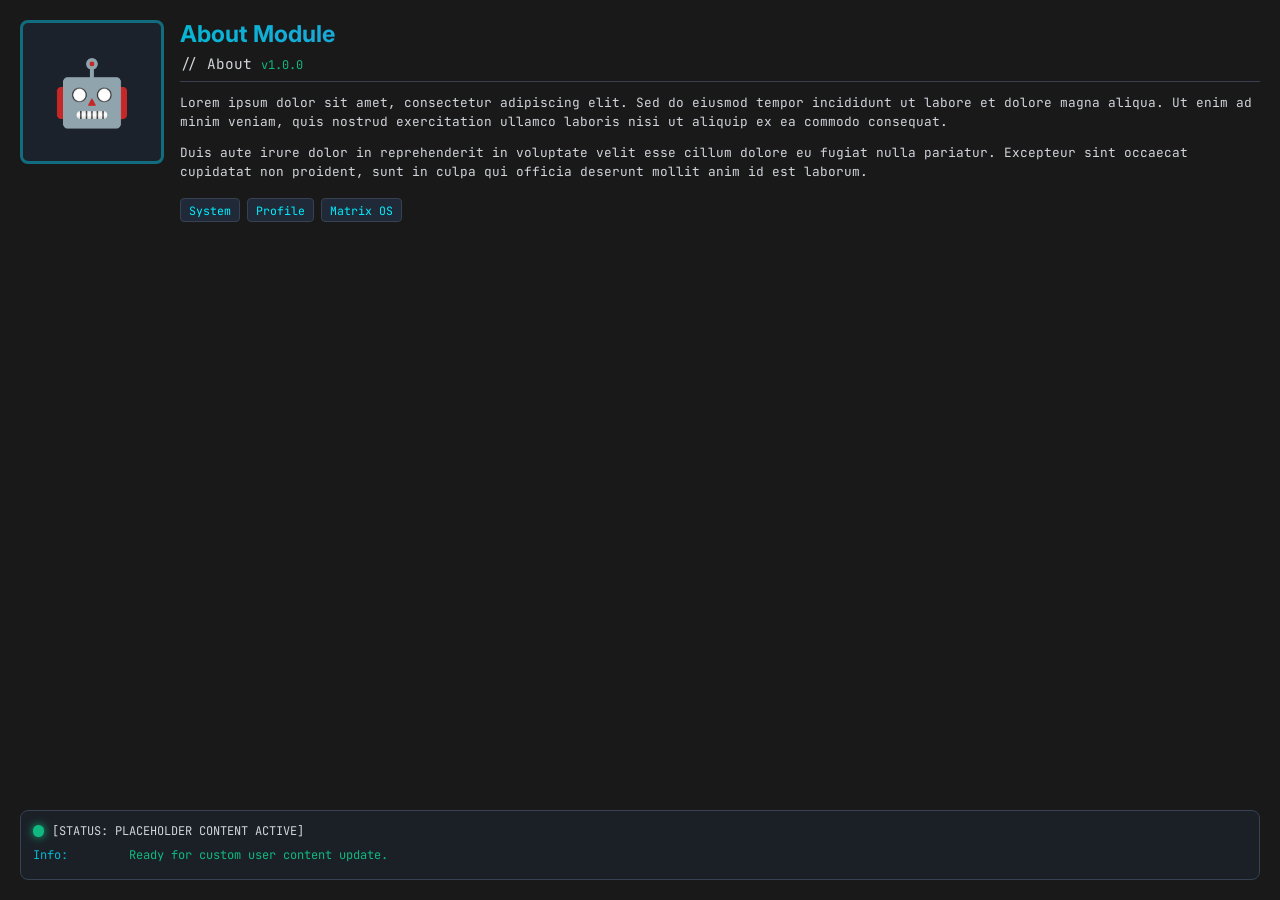
<file: about.html>
<!DOCTYPE html>
<html lang="en">
<head>
    <meta charset="UTF-8">
    <meta name="viewport" content="width=device-width, initial-scale=1.0">
    <title>About Module</title>
    <link href="https://fonts.googleapis.com/css2?family=Inter:wght@300;400;500;600;700&family=JetBrains+Mono:wght@400;500;600&display=swap" rel="stylesheet">
    <link rel="stylesheet" href="styles.css?v=12">
</head>
<body class="module-body">
    <div class="profile-content">
        <div class="profile-header">
            <div class="profile-image">🤖</div>
            <div class="profile-info">
                <h1 class="profile-name">About Module</h1>
                <div class="profile-title">// About <span class="version">v1.0.0</span></div>
                <div class="profile-description">
                    <div class="description-line">Lorem ipsum dolor sit amet, consectetur adipiscing elit. Sed do eiusmod tempor incididunt ut labore et dolore magna aliqua. Ut enim ad minim veniam, quis nostrud exercitation ullamco laboris nisi ut aliquip ex ea commodo consequat.</div>
                    <div class="description-line" style="margin-top: 0.75rem;">Duis aute irure dolor in reprehenderit in voluptate velit esse cillum dolore eu fugiat nulla pariatur. Excepteur sint occaecat cupidatat non proident, sunt in culpa qui officia deserunt mollit anim id est laborum.</div>
                </div>
                <div class="profile-tags">
                    <span class="tag">System</span>
                    <span class="tag">Profile</span>
                    <span class="tag">Matrix OS</span>
                </div>
            </div>
        </div>
        <div class="profile-status">
            <div class="status-header">
                <div class="status-indicator"></div>
                <span>[STATUS: PLACEHOLDER CONTENT ACTIVE]</span>
            </div>
            <div class="status-info">
                <div class="status-line"><span class="status-label">Info:</span> <span class="stable">Ready for custom user content update.</span></div>
            </div>
        </div>
    </div>
</body>
</html>
</file>
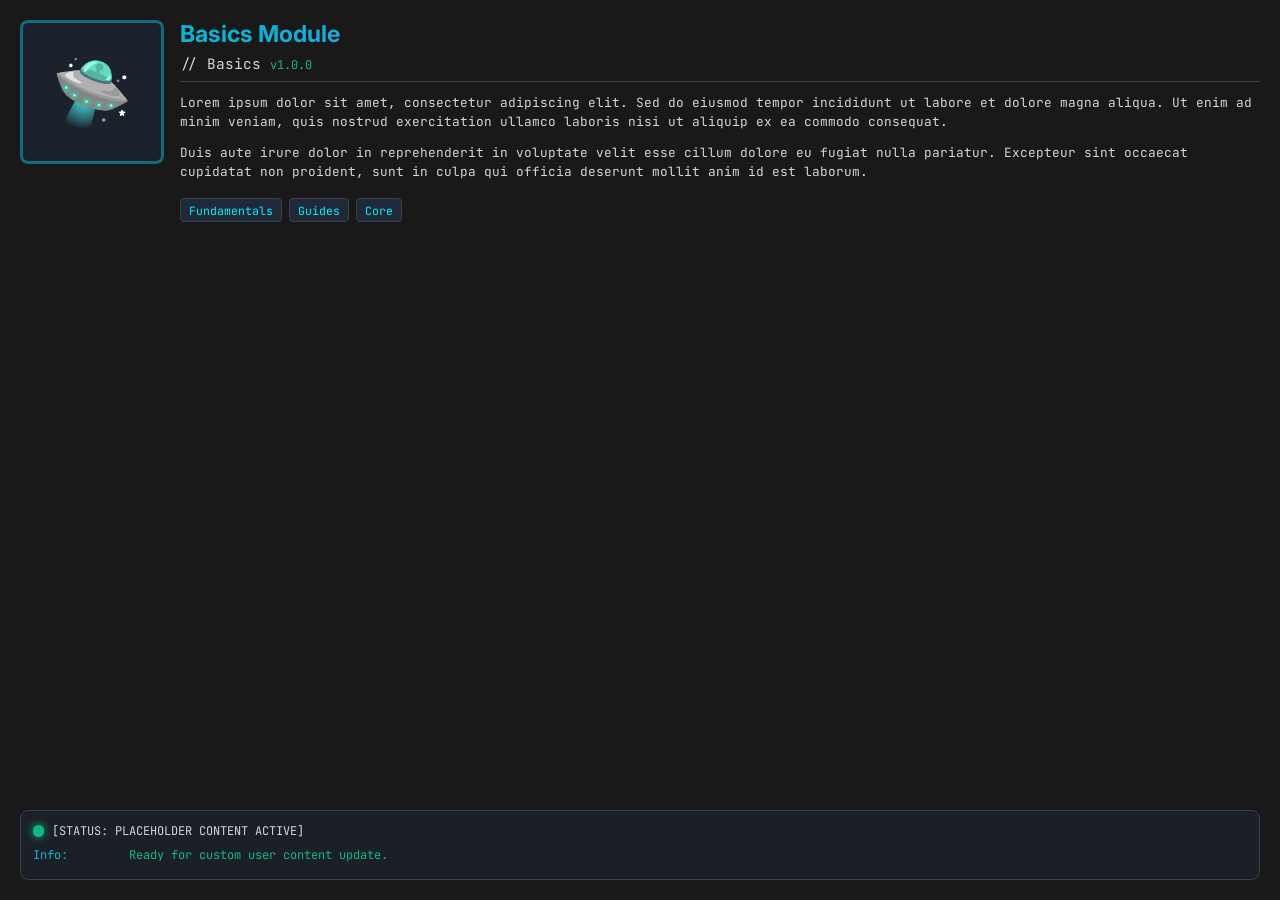
<file: basics.html>
<!DOCTYPE html>
<html lang="en">
<head>
    <meta charset="UTF-8">
    <meta name="viewport" content="width=device-width, initial-scale=1.0">
    <title>Basics Module</title>
    <link href="https://fonts.googleapis.com/css2?family=Inter:wght@300;400;500;600;700&family=JetBrains+Mono:wght@400;500;600&display=swap" rel="stylesheet">
    <link rel="stylesheet" href="styles.css?v=12">
</head>
<body class="module-body">
    <div class="profile-content">
        <div class="profile-header">
            <div class="profile-image">🛸</div>
            <div class="profile-info">
                <h1 class="profile-name">Basics Module</h1>
                <div class="profile-title">// Basics <span class="version">v1.0.0</span></div>
                <div class="profile-description">
                    <div class="description-line">Lorem ipsum dolor sit amet, consectetur adipiscing elit. Sed do eiusmod tempor incididunt ut labore et dolore magna aliqua. Ut enim ad minim veniam, quis nostrud exercitation ullamco laboris nisi ut aliquip ex ea commodo consequat.</div>
                    <div class="description-line" style="margin-top: 0.75rem;">Duis aute irure dolor in reprehenderit in voluptate velit esse cillum dolore eu fugiat nulla pariatur. Excepteur sint occaecat cupidatat non proident, sunt in culpa qui officia deserunt mollit anim id est laborum.</div>
                </div>
                <div class="profile-tags">
                    <span class="tag">Fundamentals</span>
                    <span class="tag">Guides</span>
                    <span class="tag">Core</span>
                </div>
            </div>
        </div>
        <div class="profile-status">
            <div class="status-header">
                <div class="status-indicator"></div>
                <span>[STATUS: PLACEHOLDER CONTENT ACTIVE]</span>
            </div>
            <div class="status-info">
                <div class="status-line"><span class="status-label">Info:</span> <span class="stable">Ready for custom user content update.</span></div>
            </div>
        </div>
    </div>
</body>
</html>
</file>
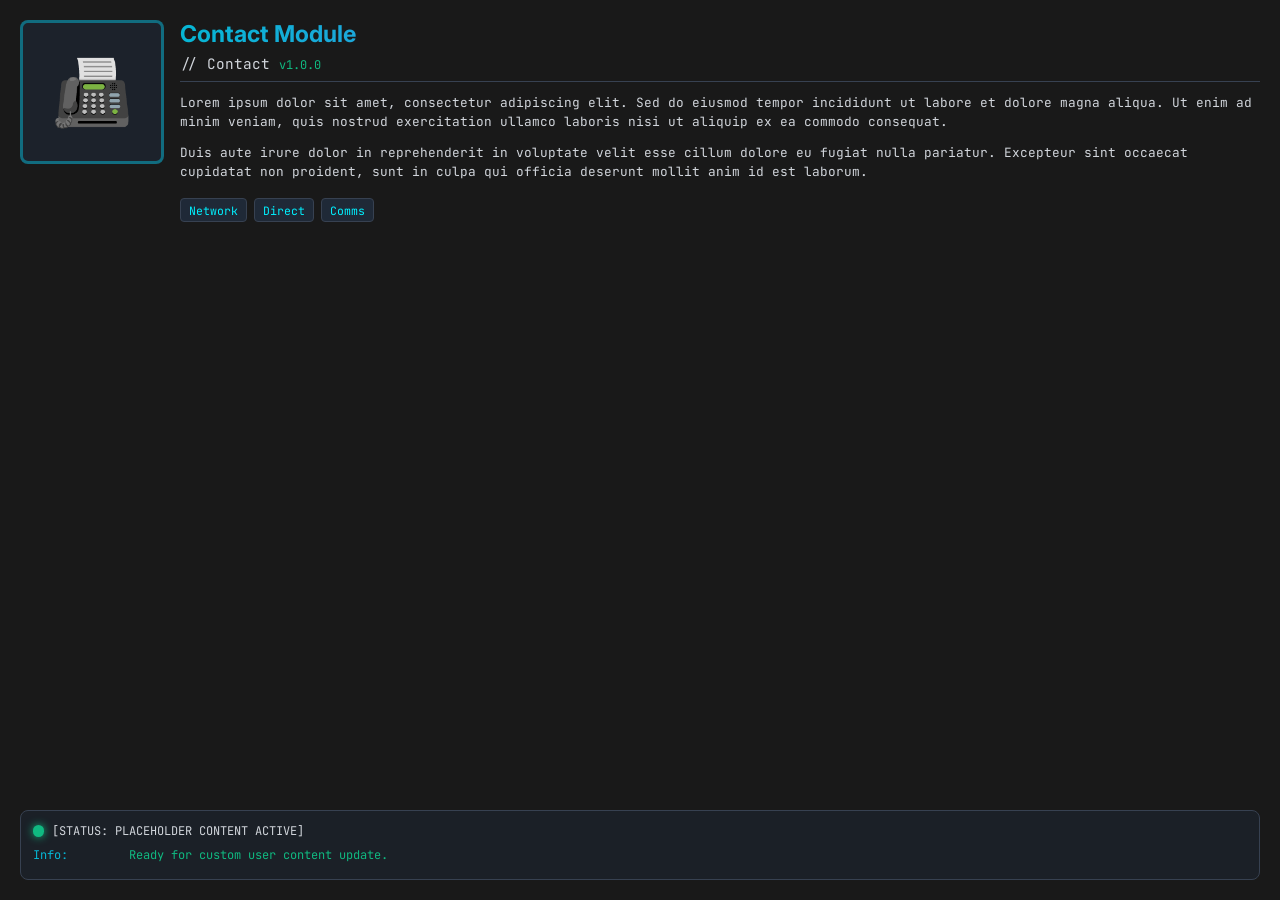
<file: contact.html>
<!DOCTYPE html>
<html lang="en">
<head>
    <meta charset="UTF-8">
    <meta name="viewport" content="width=device-width, initial-scale=1.0">
    <title>Contact Module</title>
    <link href="https://fonts.googleapis.com/css2?family=Inter:wght@300;400;500;600;700&family=JetBrains+Mono:wght@400;500;600&display=swap" rel="stylesheet">
    <link rel="stylesheet" href="styles.css?v=12">
</head>
<body class="module-body">
    <div class="profile-content">
        <div class="profile-header">
            <div class="profile-image">📠</div>
            <div class="profile-info">
                <h1 class="profile-name">Contact Module</h1>
                <div class="profile-title">// Contact <span class="version">v1.0.0</span></div>
                <div class="profile-description">
                    <div class="description-line">Lorem ipsum dolor sit amet, consectetur adipiscing elit. Sed do eiusmod tempor incididunt ut labore et dolore magna aliqua. Ut enim ad minim veniam, quis nostrud exercitation ullamco laboris nisi ut aliquip ex ea commodo consequat.</div>
                    <div class="description-line" style="margin-top: 0.75rem;">Duis aute irure dolor in reprehenderit in voluptate velit esse cillum dolore eu fugiat nulla pariatur. Excepteur sint occaecat cupidatat non proident, sunt in culpa qui officia deserunt mollit anim id est laborum.</div>
                </div>
                <div class="profile-tags">
                    <span class="tag">Network</span>
                    <span class="tag">Direct</span>
                    <span class="tag">Comms</span>
                </div>
            </div>
        </div>
        <div class="profile-status">
            <div class="status-header">
                <div class="status-indicator"></div>
                <span>[STATUS: PLACEHOLDER CONTENT ACTIVE]</span>
            </div>
            <div class="status-info">
                <div class="status-line"><span class="status-label">Info:</span> <span class="stable">Ready for custom user content update.</span></div>
            </div>
        </div>
    </div>
</body>
</html>
</file>
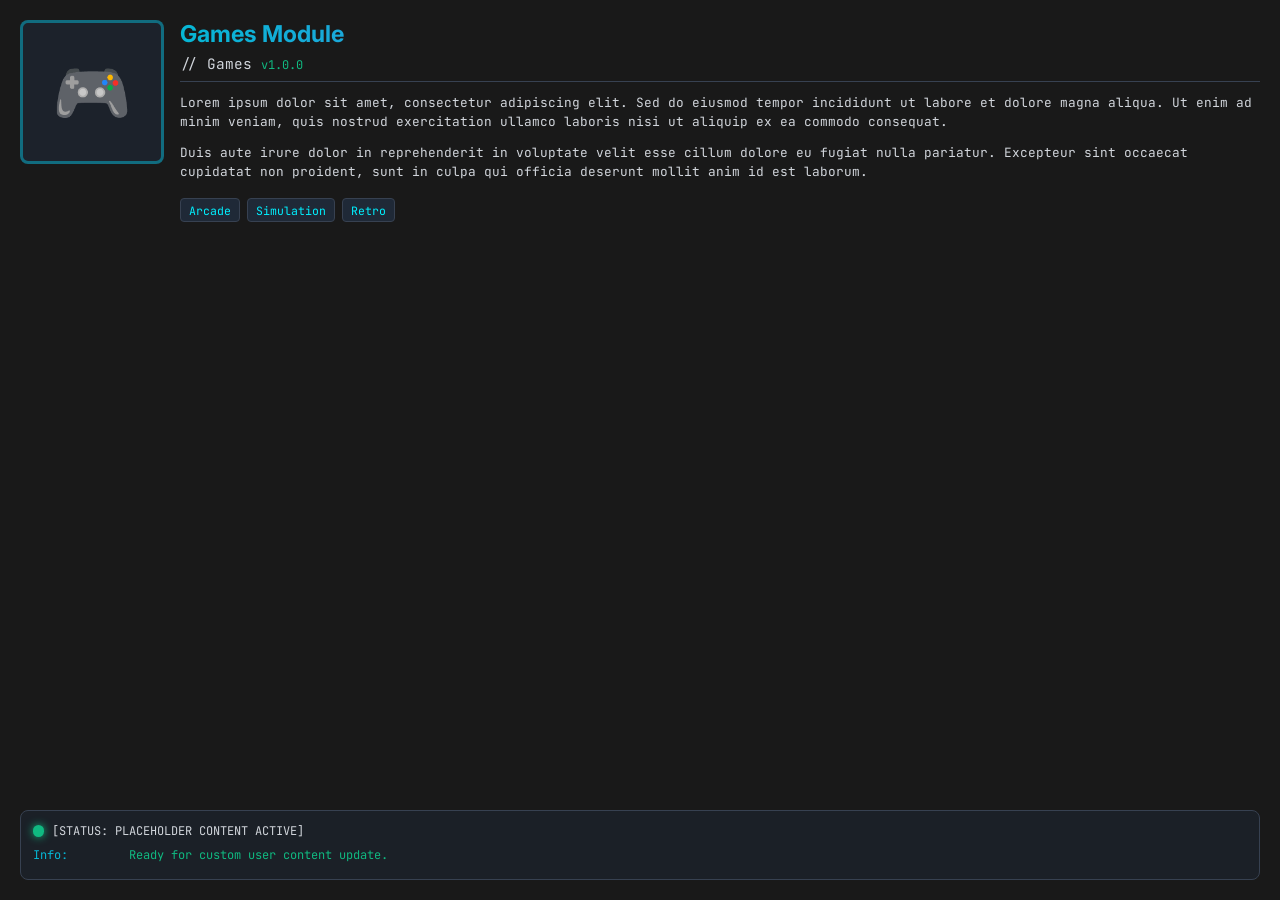
<file: games.html>
<!DOCTYPE html>
<html lang="en">
<head>
    <meta charset="UTF-8">
    <meta name="viewport" content="width=device-width, initial-scale=1.0">
    <title>Games Module</title>
    <link href="https://fonts.googleapis.com/css2?family=Inter:wght@300;400;500;600;700&family=JetBrains+Mono:wght@400;500;600&display=swap" rel="stylesheet">
    <link rel="stylesheet" href="styles.css?v=12">
</head>
<body class="module-body">
    <div class="profile-content">
        <div class="profile-header">
            <div class="profile-image">🎮</div>
            <div class="profile-info">
                <h1 class="profile-name">Games Module</h1>
                <div class="profile-title">// Games <span class="version">v1.0.0</span></div>
                <div class="profile-description">
                    <div class="description-line">Lorem ipsum dolor sit amet, consectetur adipiscing elit. Sed do eiusmod tempor incididunt ut labore et dolore magna aliqua. Ut enim ad minim veniam, quis nostrud exercitation ullamco laboris nisi ut aliquip ex ea commodo consequat.</div>
                    <div class="description-line" style="margin-top: 0.75rem;">Duis aute irure dolor in reprehenderit in voluptate velit esse cillum dolore eu fugiat nulla pariatur. Excepteur sint occaecat cupidatat non proident, sunt in culpa qui officia deserunt mollit anim id est laborum.</div>
                </div>
                <div class="profile-tags">
                    <span class="tag">Arcade</span>
                    <span class="tag">Simulation</span>
                    <span class="tag">Retro</span>
                </div>
            </div>
        </div>
        <div class="profile-status">
            <div class="status-header">
                <div class="status-indicator"></div>
                <span>[STATUS: PLACEHOLDER CONTENT ACTIVE]</span>
            </div>
            <div class="status-info">
                <div class="status-line"><span class="status-label">Info:</span> <span class="stable">Ready for custom user content update.</span></div>
            </div>
        </div>
    </div>
</body>
</html>
</file>
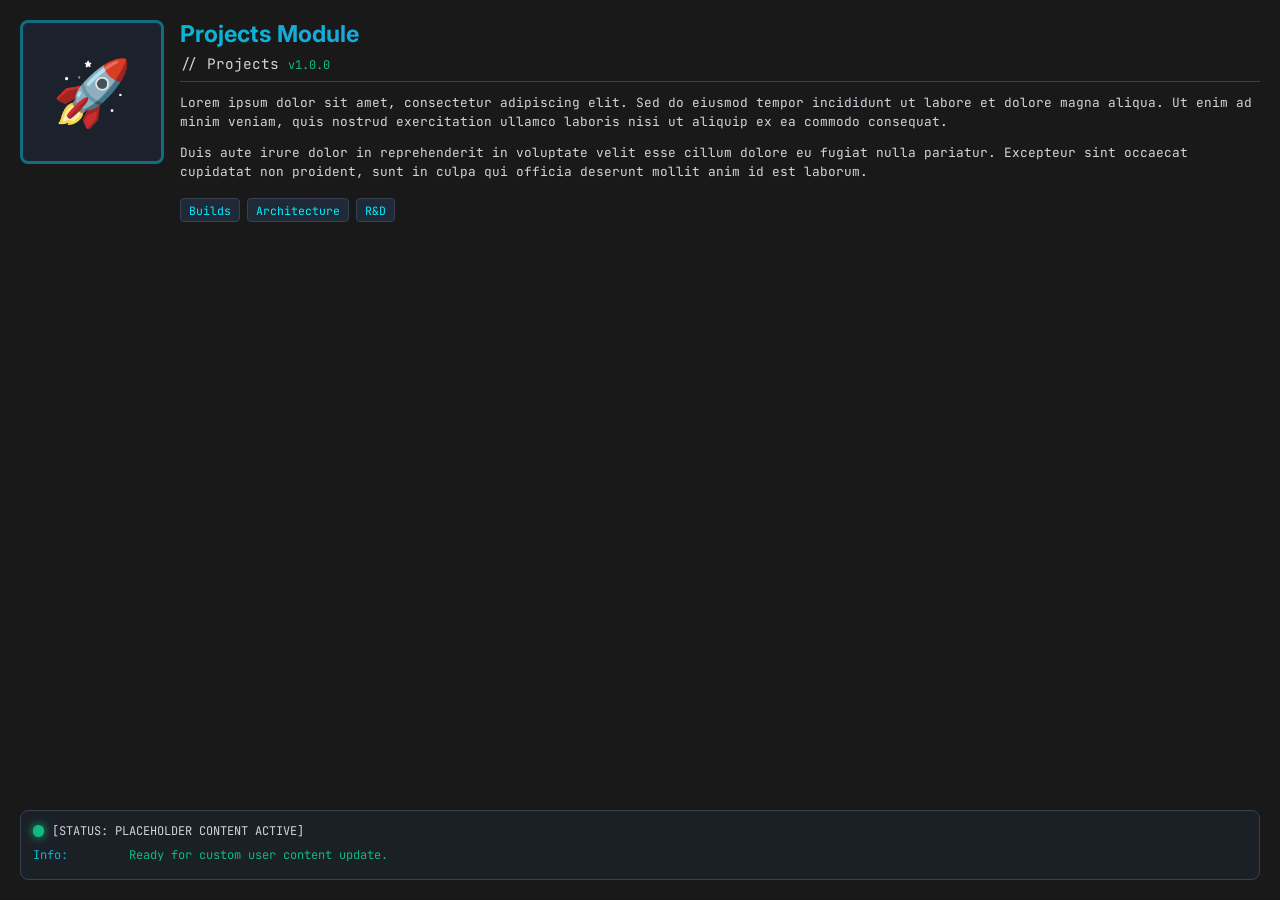
<file: projects.html>
<!DOCTYPE html>
<html lang="en">
<head>
    <meta charset="UTF-8">
    <meta name="viewport" content="width=device-width, initial-scale=1.0">
    <title>Projects Module</title>
    <link href="https://fonts.googleapis.com/css2?family=Inter:wght@300;400;500;600;700&family=JetBrains+Mono:wght@400;500;600&display=swap" rel="stylesheet">
    <link rel="stylesheet" href="styles.css?v=12">
</head>
<body class="module-body">
    <div class="profile-content">
        <div class="profile-header">
            <div class="profile-image">🚀</div>
            <div class="profile-info">
                <h1 class="profile-name">Projects Module</h1>
                <div class="profile-title">// Projects <span class="version">v1.0.0</span></div>
                <div class="profile-description">
                    <div class="description-line">Lorem ipsum dolor sit amet, consectetur adipiscing elit. Sed do eiusmod tempor incididunt ut labore et dolore magna aliqua. Ut enim ad minim veniam, quis nostrud exercitation ullamco laboris nisi ut aliquip ex ea commodo consequat.</div>
                    <div class="description-line" style="margin-top: 0.75rem;">Duis aute irure dolor in reprehenderit in voluptate velit esse cillum dolore eu fugiat nulla pariatur. Excepteur sint occaecat cupidatat non proident, sunt in culpa qui officia deserunt mollit anim id est laborum.</div>
                </div>
                <div class="profile-tags">
                    <span class="tag">Builds</span>
                    <span class="tag">Architecture</span>
                    <span class="tag">R&D</span>
                </div>
            </div>
        </div>
        <div class="profile-status">
            <div class="status-header">
                <div class="status-indicator"></div>
                <span>[STATUS: PLACEHOLDER CONTENT ACTIVE]</span>
            </div>
            <div class="status-info">
                <div class="status-line"><span class="status-label">Info:</span> <span class="stable">Ready for custom user content update.</span></div>
            </div>
        </div>
    </div>
</body>
</html>
</file>
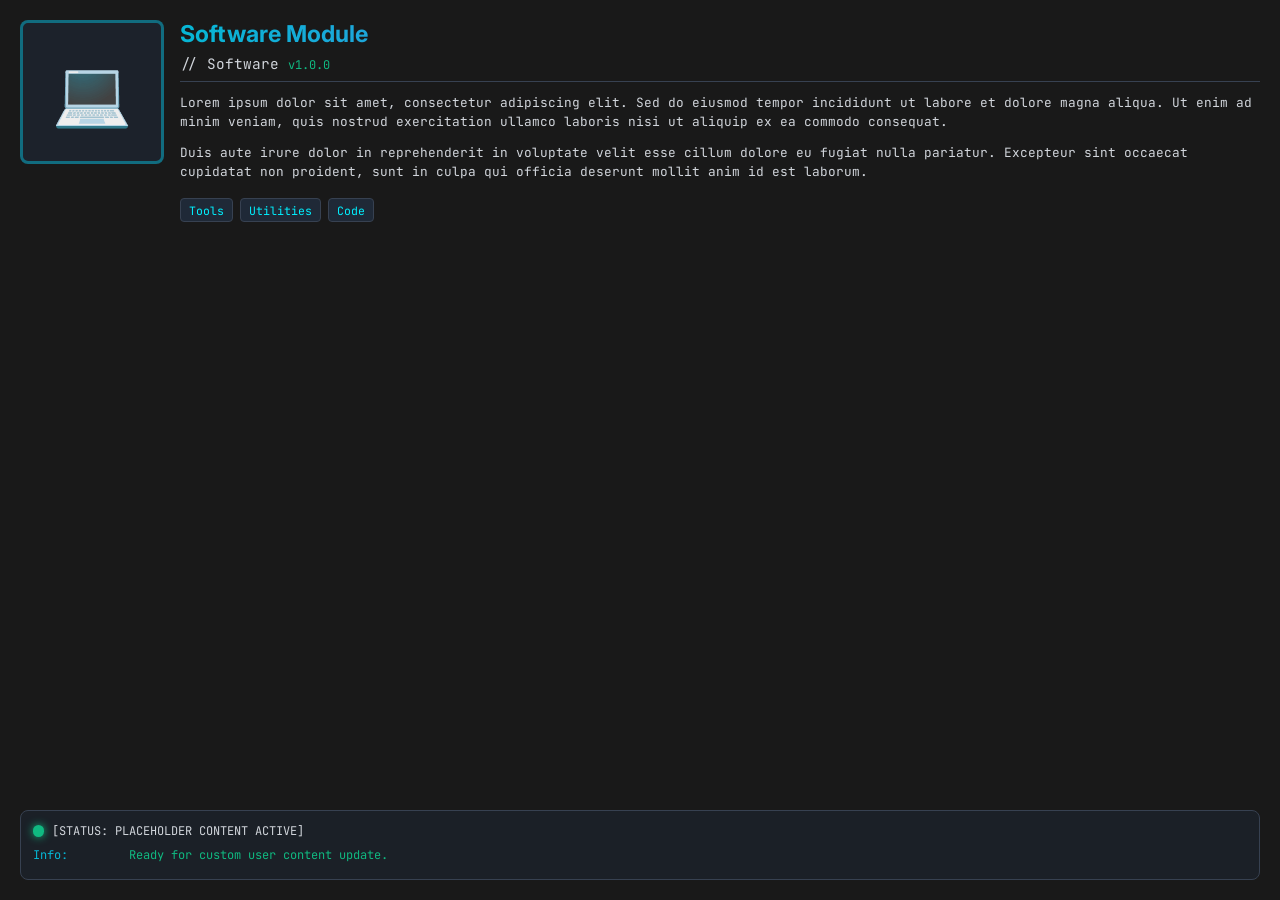
<file: software.html>
<!DOCTYPE html>
<html lang="en">
<head>
    <meta charset="UTF-8">
    <meta name="viewport" content="width=device-width, initial-scale=1.0">
    <title>Software Module</title>
    <link href="https://fonts.googleapis.com/css2?family=Inter:wght@300;400;500;600;700&family=JetBrains+Mono:wght@400;500;600&display=swap" rel="stylesheet">
    <link rel="stylesheet" href="styles.css?v=12">
</head>
<body class="module-body">
    <div class="profile-content">
        <div class="profile-header">
            <div class="profile-image">💻</div>
            <div class="profile-info">
                <h1 class="profile-name">Software Module</h1>
                <div class="profile-title">// Software <span class="version">v1.0.0</span></div>
                <div class="profile-description">
                    <div class="description-line">Lorem ipsum dolor sit amet, consectetur adipiscing elit. Sed do eiusmod tempor incididunt ut labore et dolore magna aliqua. Ut enim ad minim veniam, quis nostrud exercitation ullamco laboris nisi ut aliquip ex ea commodo consequat.</div>
                    <div class="description-line" style="margin-top: 0.75rem;">Duis aute irure dolor in reprehenderit in voluptate velit esse cillum dolore eu fugiat nulla pariatur. Excepteur sint occaecat cupidatat non proident, sunt in culpa qui officia deserunt mollit anim id est laborum.</div>
                </div>
                <div class="profile-tags">
                    <span class="tag">Tools</span>
                    <span class="tag">Utilities</span>
                    <span class="tag">Code</span>
                </div>
            </div>
        </div>
        <div class="profile-status">
            <div class="status-header">
                <div class="status-indicator"></div>
                <span>[STATUS: PLACEHOLDER CONTENT ACTIVE]</span>
            </div>
            <div class="status-info">
                <div class="status-line"><span class="status-label">Info:</span> <span class="stable">Ready for custom user content update.</span></div>
            </div>
        </div>
    </div>
</body>
</html>
</file>
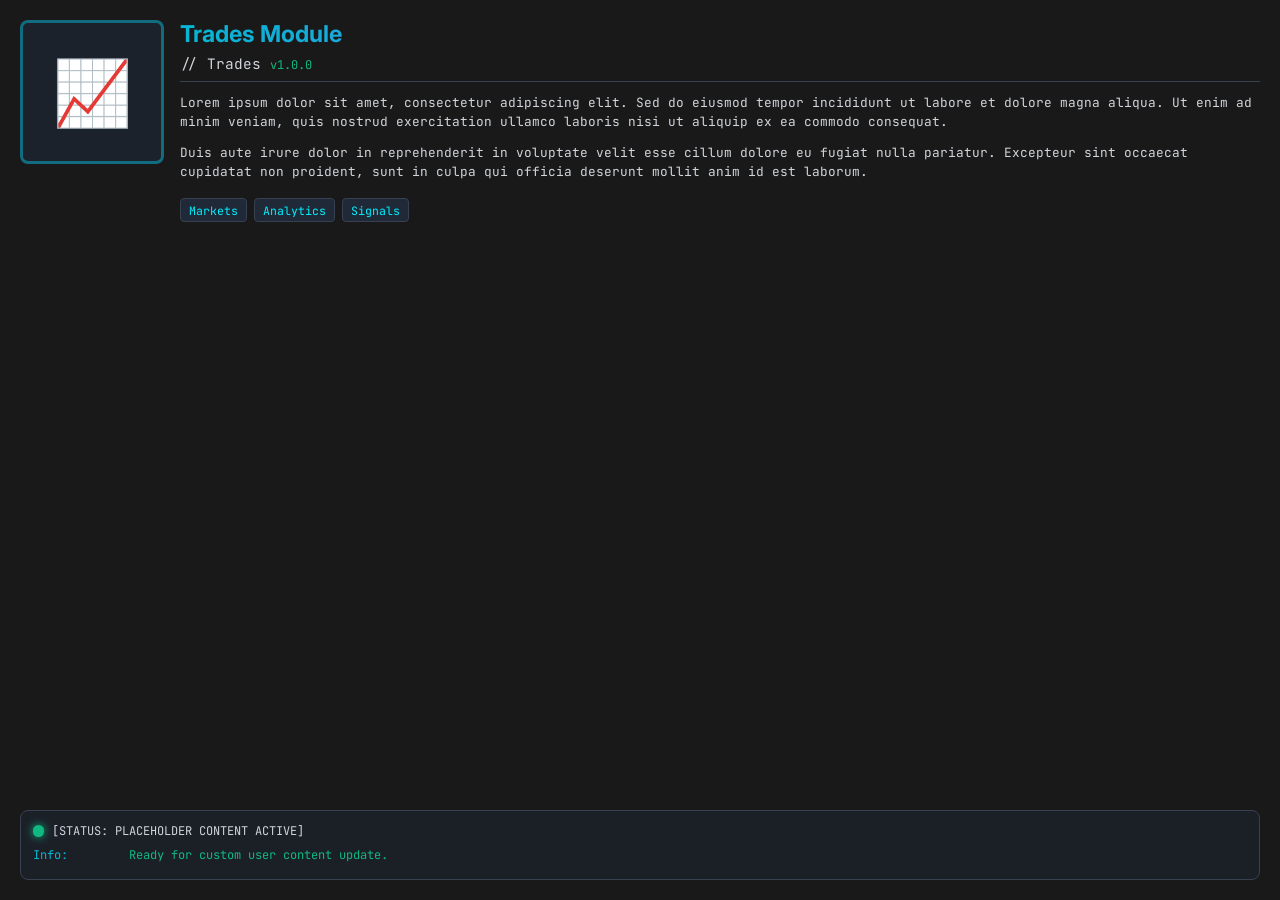
<file: trades.html>
<!DOCTYPE html>
<html lang="en">
<head>
    <meta charset="UTF-8">
    <meta name="viewport" content="width=device-width, initial-scale=1.0">
    <title>Trades Module</title>
    <link href="https://fonts.googleapis.com/css2?family=Inter:wght@300;400;500;600;700&family=JetBrains+Mono:wght@400;500;600&display=swap" rel="stylesheet">
    <link rel="stylesheet" href="styles.css?v=12">
</head>
<body class="module-body">
    <div class="profile-content">
        <div class="profile-header">
            <div class="profile-image">📈</div>
            <div class="profile-info">
                <h1 class="profile-name">Trades Module</h1>
                <div class="profile-title">// Trades <span class="version">v1.0.0</span></div>
                <div class="profile-description">
                    <div class="description-line">Lorem ipsum dolor sit amet, consectetur adipiscing elit. Sed do eiusmod tempor incididunt ut labore et dolore magna aliqua. Ut enim ad minim veniam, quis nostrud exercitation ullamco laboris nisi ut aliquip ex ea commodo consequat.</div>
                    <div class="description-line" style="margin-top: 0.75rem;">Duis aute irure dolor in reprehenderit in voluptate velit esse cillum dolore eu fugiat nulla pariatur. Excepteur sint occaecat cupidatat non proident, sunt in culpa qui officia deserunt mollit anim id est laborum.</div>
                </div>
                <div class="profile-tags">
                    <span class="tag">Markets</span>
                    <span class="tag">Analytics</span>
                    <span class="tag">Signals</span>
                </div>
            </div>
        </div>
        <div class="profile-status">
            <div class="status-header">
                <div class="status-indicator"></div>
                <span>[STATUS: PLACEHOLDER CONTENT ACTIVE]</span>
            </div>
            <div class="status-info">
                <div class="status-line"><span class="status-label">Info:</span> <span class="stable">Ready for custom user content update.</span></div>
            </div>
        </div>
    </div>
</body>
</html>
</file>
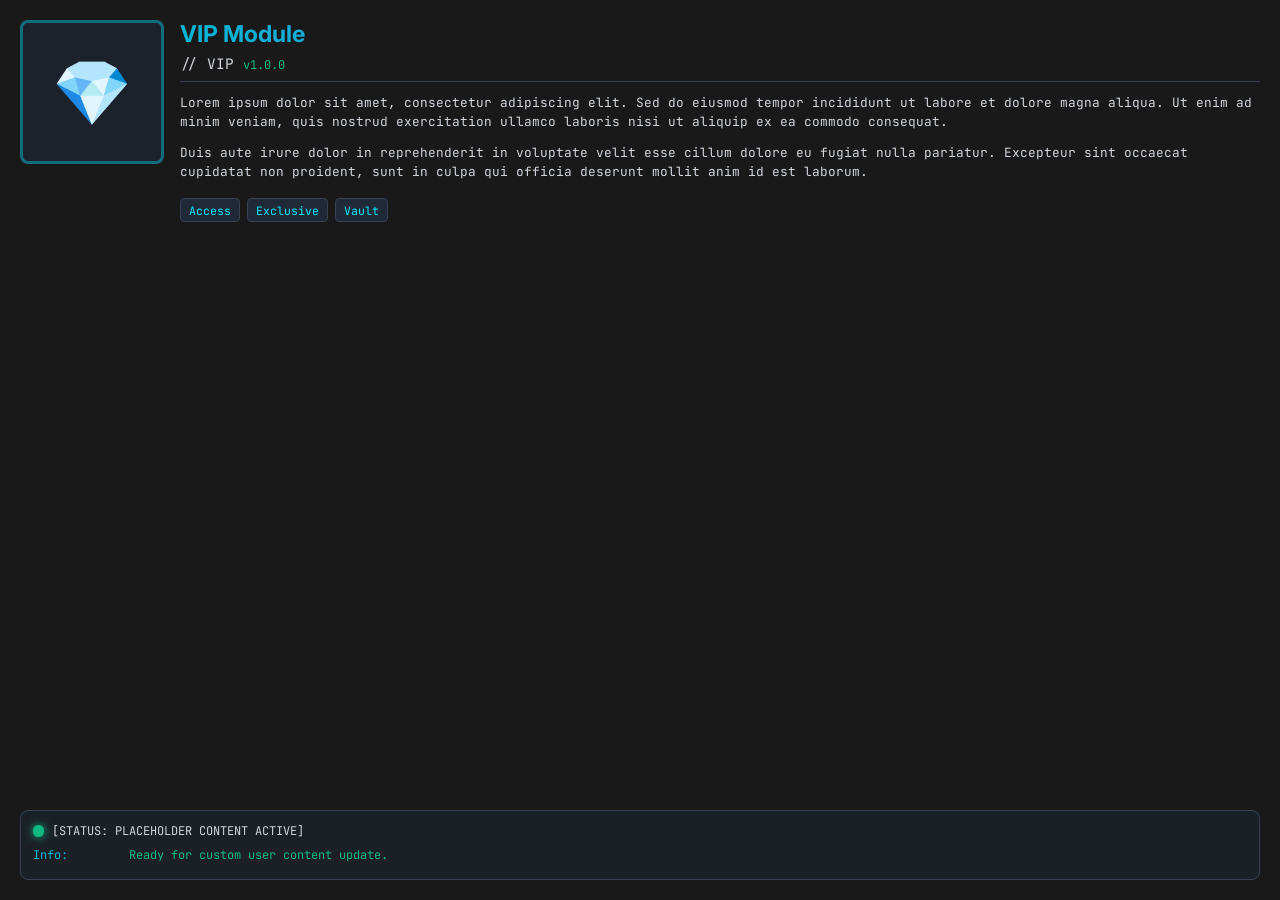
<file: vip.html>
<!DOCTYPE html>
<html lang="en">
<head>
    <meta charset="UTF-8">
    <meta name="viewport" content="width=device-width, initial-scale=1.0">
    <title>VIP Module</title>
    <link href="https://fonts.googleapis.com/css2?family=Inter:wght@300;400;500;600;700&family=JetBrains+Mono:wght@400;500;600&display=swap" rel="stylesheet">
    <link rel="stylesheet" href="styles.css?v=12">
</head>
<body class="module-body">
    <div class="profile-content">
        <div class="profile-header">
            <div class="profile-image">💎</div>
            <div class="profile-info">
                <h1 class="profile-name">VIP Module</h1>
                <div class="profile-title">// VIP <span class="version">v1.0.0</span></div>
                <div class="profile-description">
                    <div class="description-line">Lorem ipsum dolor sit amet, consectetur adipiscing elit. Sed do eiusmod tempor incididunt ut labore et dolore magna aliqua. Ut enim ad minim veniam, quis nostrud exercitation ullamco laboris nisi ut aliquip ex ea commodo consequat.</div>
                    <div class="description-line" style="margin-top: 0.75rem;">Duis aute irure dolor in reprehenderit in voluptate velit esse cillum dolore eu fugiat nulla pariatur. Excepteur sint occaecat cupidatat non proident, sunt in culpa qui officia deserunt mollit anim id est laborum.</div>
                </div>
                <div class="profile-tags">
                    <span class="tag">Access</span>
                    <span class="tag">Exclusive</span>
                    <span class="tag">Vault</span>
                </div>
            </div>
        </div>
        <div class="profile-status">
            <div class="status-header">
                <div class="status-indicator"></div>
                <span>[STATUS: PLACEHOLDER CONTENT ACTIVE]</span>
            </div>
            <div class="status-info">
                <div class="status-line"><span class="status-label">Info:</span> <span class="stable">Ready for custom user content update.</span></div>
            </div>
        </div>
    </div>
</body>
</html>
</file>
<file: styles.css>
/* Reset and Base Styles */
* {
    margin: 0;
    padding: 0;
    box-sizing: border-box;
    -webkit-tap-highlight-color: transparent;
}

html, body {
    width: 100%;
    height: 100%;
    height: 100dvh;
    font-family: 'Inter', sans-serif;
    background: #07040f;
    color: #fff;
    overflow: hidden;
    cursor: default;
}

@media (min-width: 769px) {
    body {
        cursor: none;
    }
}

/* Custom Cursor */
.custom-cursor {
    position: fixed;
    width: 24px;
    height: 24px;
    background-image: url("data:image/svg+xml,%3Csvg width='24' height='24' viewBox='0 0 24 24' fill='none' xmlns='http://www.w3.org/2000/svg'%3E%3Cpath d='M7 1L7 17L11 13H17L7 1Z' fill='white' stroke='black' stroke-width='1'/%3E%3C/svg%3E");
    background-repeat: no-repeat;
    pointer-events: none;
    z-index: 10000;
    transition: transform 0.08s ease;
}

@media (max-width: 768px) {
    .custom-cursor {
        display: none !important;
    }
}

/* Utility Classes */
.hidden { display: none !important; }
.cyan { color: #06b6d4; }
.purple { color: #a855f7; }
.green { color: #10b981; }

/* Desktop */
.desktop {
    position: relative;
    width: 100vw;
    height: 100vh;
    height: 100dvh;
    background: linear-gradient(135deg, #07040f 0%, #1e3a8a 50%, #07040f 100%);
    overflow: hidden;
}

/* Dynamic Node-Network Canvas Background */
#bg-canvas {
    position: fixed;
    top: 0;
    left: 0;
    width: 100vw;
    height: 100vh;
    height: 100dvh;
    pointer-events: none;
    z-index: 1;
}

/* Desktop Icons */
.desktop-icons {
    position: absolute;
    top: 1rem;
    left: 1rem;
    bottom: 3.5rem;
    display: flex;
    flex-direction: column;
    flex-wrap: wrap;
    align-content: flex-start;
    gap: 1.15rem;
    z-index: 10;
}

.icon {
    display: flex;
    flex-direction: column;
    align-items: center;
    width: 5rem;
    cursor: pointer;
    text-decoration: none;
    background: none;
    border: none;
    transition: transform 0.2s ease;
    user-select: none;
}

.icon:hover {
    transform: scale(1.08);
}

.icon-image {
    width: 3rem;
    height: 3rem;
    background: rgba(31, 41, 55, 0.88);
    border: 1px solid rgba(107, 114, 128, 0.8);
    border-radius: 0.5rem;
    display: flex;
    align-items: center;
    justify-content: center;
    font-size: 1.5rem;
    margin-bottom: 0.25rem;
    transition: border-color 0.25s ease, box-shadow 0.25s ease;
}

.icon:hover .icon-image {
    border-color: #00f0ff;
    box-shadow: 0 0 12px rgba(0, 240, 255, 0.45);
}
.icon.is-open .icon-image {
    border-color: #10b981;
    box-shadow: 0 0 12px rgba(16, 185, 129, 0.45);
}

.icon-label {
    font-size: 0.72rem;
    color: rgba(255, 255, 255, 0.95);
    background: rgba(0, 0, 0, 0.78);
    padding: 0.15rem 0.45rem;
    border-radius: 0.25rem;
    transition: background-color 0.25s ease, color 0.25s ease;
    font-family: 'JetBrains Mono', monospace;
    text-align: center;
}

.icon:hover .icon-label {
    background: rgba(0, 240, 255, 0.88);
    color: #000;
}
.icon.is-open .icon-label {
    background: #10b981;
    color: #000;
}

/* Windows Container & Multi-Window Styling */
#windowsContainer {
    position: absolute;
    inset: 0;
    bottom: 2.75rem;
    pointer-events: none;
    z-index: 20;
}

.window {
    position: absolute;
    width: 820px;
    max-width: calc(100vw - 8rem);
    height: 560px;
    max-height: calc(100dvh - 4.5rem);
    background: #202020;
    border: 1px solid #353535;
    border-radius: 8px;
    box-shadow: 0 12px 32px rgba(0, 0, 0, 0.55), 0 2px 6px rgba(0, 0, 0, 0.35);
    overflow: hidden;
    pointer-events: auto;
    min-width: 320px;
    min-height: 260px;
    display: flex;
    flex-direction: column;
    transition: box-shadow 0.18s ease, border-color 0.18s ease;
}

.window.focused {
    border-color: #454545;
    box-shadow: 0 24px 60px rgba(0, 0, 0, 0.78), 0 4px 14px rgba(0, 0, 0, 0.45);
}

.window.maximized {
    top: 0 !important;
    left: 0 !important;
    width: 100vw !important;
    height: calc(100dvh - 2.75rem) !important;
    max-width: 100vw !important;
    max-height: calc(100dvh - 2.75rem) !important;
    border-radius: 0 !important;
    border: none !important;
}

.window-header {
    display: flex;
    align-items: center;
    justify-content: space-between;
    background: #1c1c1c;
    height: 36px;
    padding-left: 12px;
    cursor: move;
    user-select: none;
    border-bottom: 1px solid #2b2b2b;
    flex-shrink: 0;
}

.window.focused .window-header {
    background: #202020;
}

.window-title {
    font-family: 'Segoe UI', 'Inter', sans-serif;
    font-size: 13px;
    font-weight: 500;
    color: #9e9e9e;
    display: flex;
    align-items: center;
    gap: 8px;
    white-space: nowrap;
    overflow: hidden;
    text-overflow: ellipsis;
}

.window.focused .window-title {
    color: #f3f3f3;
}

.window-controls {
    display: flex;
    height: 100%;
    margin-left: auto;
}

.control {
    width: 46px;
    height: 100%;
    border-radius: 0;
    background: transparent;
    border: none;
    cursor: pointer;
    display: flex;
    align-items: center;
    justify-content: center;
    color: #9e9e9e;
    font-size: 11px;
    line-height: 1;
    transition: background-color 0.12s ease, color 0.12s ease;
}

.window.focused .control {
    color: #ffffff;
}

.control:hover {
    background-color: rgba(255, 255, 255, 0.08);
    color: #ffffff;
}

.control.close:hover {
    background-color: #c42b1c;
    color: #ffffff;
}

.window-content {
    flex: 1;
    overflow-y: auto;
    padding: 1.25rem;
    background: #191919;
    position: relative;
}

.window-content.iframe-mode {
    padding: 0;
    overflow: hidden;
}

.window-iframe {
    width: 100%;
    height: 100%;
    border: none;
    background: #191919;
    display: block;
}

/* Embedded Module Page Body */
body.module-body {
    overflow: auto;
    background: #191919;
    cursor: auto;
    padding: 1.25rem;
}

/* =========================================================================
   TASKBAR (FIXED MOBILE & TABLET VISIBILITY + SOLID COMPOSITING)
   ========================================================================= */
.taskbar {
    position: fixed;
    bottom: 0;
    left: 0;
    right: 0;
    height: 2.75rem;
    padding-bottom: env(safe-area-inset-bottom, 0px);
    /* High-contrast solid dark slate background prevents mobile GPU backdrop-filter blackouts */
    background: #0f172a;
    background: linear-gradient(to right, rgba(15, 23, 42, 0.96), rgba(30, 41, 59, 0.96));
    border-top: 1px solid rgba(56, 189, 248, 0.28);
    box-shadow: 0 -4px 16px rgba(0, 0, 0, 0.65);
    display: flex;
    align-items: center;
    justify-content: space-between;
    padding-left: 0.45rem;
    padding-right: 0.45rem;
    z-index: 5000;
    transform: translateZ(0);
    -webkit-transform: translateZ(0);
}

.taskbar-left {
    display: flex;
    align-items: center;
    gap: 0.4rem;
    flex: 1;
    min-width: 0;
    height: 100%;
}

.start-button {
    padding: 0.35rem 0.7rem;
    border-radius: 0.3rem;
    background: #1e293b;
    color: #f8fafc;
    border: 1px solid rgba(56, 189, 248, 0.35);
    font-size: 0.75rem;
    font-weight: 700;
    font-family: 'JetBrains Mono', monospace;
    cursor: pointer;
    transition: background-color 0.2s ease, border-color 0.2s ease;
    flex-shrink: 0;
    display: inline-flex;
    align-items: center;
    justify-content: center;
    min-height: 2rem;
}

.start-button:hover, .start-button.active {
    background: #0284c7;
    border-color: #38bdf8;
    color: #ffffff;
}

.start-menu {
    position: fixed;
    left: 0.45rem;
    bottom: 3.1rem;
    width: 205px;
    max-height: calc(100dvh - 4rem);
    overflow-y: auto;
    background: #1e293b;
    border: 1px solid rgba(56, 189, 248, 0.35);
    border-radius: 0.5rem;
    box-shadow: 0 10px 28px rgba(0, 0, 0, 0.8);
    padding: 0.5rem;
    z-index: 6000;
}

.start-header {
    border-bottom: 1px solid #334155;
    padding-bottom: 0.5rem;
    margin-bottom: 0.4rem;
}

.start-user {
    padding: 0.25rem 0.5rem;
    font-size: 0.82rem;
    color: #38bdf8;
    font-family: 'JetBrains Mono', monospace;
}

.start-item {
    display: flex;
    align-items: center;
    gap: 0.55rem;
    padding: 0.5rem 0.7rem;
    font-size: 0.85rem;
    color: #f1f5f9;
    cursor: pointer;
    border-radius: 0.3rem;
    text-decoration: none;
    background: none;
    border: none;
    width: 100%;
    text-align: left;
    transition: background-color 0.2s ease;
}

.start-item:hover, .start-item:active {
    background: rgba(56, 189, 248, 0.25);
    color: #38bdf8;
}

.start-icon {
    width: 1.2rem;
    height: 1.2rem;
    display: inline-flex;
    align-items: center;
    justify-content: center;
    font-size: 0.95rem;
    flex-shrink: 0;
}

/* Taskbar Open Windows Tabs */
.taskbar-items {
    display: flex;
    align-items: center;
    gap: 0.3rem;
    overflow-x: auto;
    overflow-y: hidden;
    flex: 1;
    min-width: 0;
    height: 100%;
    padding: 0 0.2rem;
    scrollbar-width: none;
}

.taskbar-items::-webkit-scrollbar {
    display: none;
}

.taskbar-item {
    height: 2rem;
    padding: 0 0.6rem;
    background: #1e293b;
    color: #f1f5f9;
    border: 1px solid rgba(255, 255, 255, 0.14);
    border-radius: 0.3rem;
    font-size: 0.74rem;
    font-family: 'JetBrains Mono', monospace;
    cursor: pointer;
    display: inline-flex;
    align-items: center;
    gap: 0.35rem;
    white-space: nowrap;
    flex-shrink: 0;
    position: relative;
    transition: background-color 0.2s ease, border-color 0.2s ease;
}

.taskbar-item:hover {
    background: #334155;
    color: #fff;
}

.taskbar-item::after {
    content: '';
    position: absolute;
    bottom: 2px;
    left: 50%;
    transform: translateX(-50%);
    width: 6px;
    height: 3px;
    border-radius: 2px;
    background: #94a3b8;
    transition: width 0.2s ease, background 0.2s ease;
}

.taskbar-item.active-tab {
    background: rgba(2, 132, 199, 0.45);
    border-color: #38bdf8;
    color: #ffffff;
}

.taskbar-item.active-tab::after {
    width: 16px;
    background: #38bdf8;
}

.taskbar-item.minimized-tab {
    opacity: 0.78;
}

/* Right System Tray */
.taskbar-right {
    display: flex;
    align-items: center;
    gap: 0.3rem;
    position: relative;
    flex-shrink: 0;
    height: 100%;
}

.tray-icon {
    background: rgba(30, 41, 59, 0.85);
    border: 1px solid rgba(255, 255, 255, 0.1);
    color: #f1f5f9;
    cursor: pointer;
    padding: 0.3rem 0.45rem;
    border-radius: 0.3rem;
    font-size: 0.85rem;
    min-width: 1.9rem;
    min-height: 1.9rem;
    display: inline-flex;
    align-items: center;
    justify-content: center;
    flex-shrink: 0;
}

.tray-icon:hover, .tray-icon:active {
    background: #334155;
    border-color: #38bdf8;
}

/* Language Switcher */
.language-selector {
    position: relative;
    flex-shrink: 0;
}

.lang-btn {
    background: #1e293b;
    border: 1px solid rgba(255, 255, 255, 0.15);
    color: #f1f5f9;
    font-family: 'JetBrains Mono', monospace;
    font-size: 0.72rem;
    font-weight: 600;
    padding: 0.3rem 0.45rem;
    border-radius: 0.3rem;
    cursor: pointer;
    min-height: 1.9rem;
    display: inline-flex;
    align-items: center;
    gap: 0.2rem;
}

.lang-btn:hover {
    background: #334155;
    color: #fff;
}

.lang-dropdown {
    position: fixed;
    bottom: 3.1rem;
    right: 4.5rem;
    background: #1e293b;
    border: 1px solid rgba(56, 189, 248, 0.35);
    border-radius: 0.375rem;
    box-shadow: 0 10px 25px rgba(0, 0, 0, 0.75);
    width: max-content;
    min-width: 9.5rem;
    z-index: 6000;
    overflow: hidden;
}

.lang-option {
    padding: 0.55rem 0.85rem;
    font-family: 'JetBrains Mono', monospace;
    font-size: 0.78rem;
    color: #f1f5f9;
    cursor: pointer;
    display: flex;
    align-items: center;
    justify-content: space-between;
    white-space: nowrap;
}

.lang-option:hover {
    background: #0284c7;
    color: #fff;
}

.lang-option.active {
    color: #38bdf8;
    font-weight: bold;
}

.taskbar-time {
    padding: 0.2rem 0.45rem;
    font-size: 0.72rem;
    font-family: 'JetBrains Mono', monospace;
    color: #f8fafc;
    background: rgba(30, 41, 59, 0.7);
    border: 1px solid rgba(255, 255, 255, 0.08);
    border-radius: 0.3rem;
    text-align: center;
    cursor: pointer;
    flex-shrink: 0;
    min-height: 1.9rem;
    display: flex;
    flex-direction: column;
    justify-content: center;
}

.taskbar-time:hover {
    background: rgba(2, 132, 199, 0.35);
    border-color: #38bdf8;
}

.time { line-height: 1.1; font-weight: 600; }
.date { font-size: 0.6rem; color: #cbd5e1; line-height: 1.1; }

/* Calendar Dropdown */
.calendar-dropdown {
    position: fixed;
    bottom: 3.1rem;
    right: 0.45rem;
    width: 19rem;
    max-width: calc(100vw - 0.9rem);
    background: #1e293b;
    border: 1px solid rgba(56, 189, 248, 0.35);
    border-radius: 0.5rem;
    box-shadow: 0 10px 28px rgba(0, 0, 0, 0.8);
    padding: 0.85rem;
    z-index: 6000;
}

.calendar-header { display: flex; justify-content: space-between; align-items: center; margin-bottom: 0.75rem; }
.calendar-header .month-year { font-size: 0.95rem; color: #f8fafc; font-family: 'JetBrains Mono', monospace; font-weight: 600; }
.close-calendar { background: none; border: none; color: #cbd5e1; cursor: pointer; font-size: 1rem; padding: 0.2rem 0.4rem; }
.days-of-week { display: grid; grid-template-columns: repeat(7, 1fr); gap: 0.35rem; margin-bottom: 0.4rem; text-align: center; color: #94a3b8; font-size: 0.72rem; }
.calendar-dates { display: grid; grid-template-columns: repeat(7, 1fr); gap: 0.35rem; }
.calendar-dates div { display: flex; justify-content: center; align-items: center; width: 100%; height: 1.85rem; background: rgba(15, 23, 42, 0.65); border-radius: 0.25rem; color: #f1f5f9; font-size: 0.8rem; cursor: pointer; }
.calendar-dates div:hover { background: rgba(6, 182, 212, 0.25); }
.calendar-dates div.today { background: linear-gradient(to right, #06b6d4, #8b5cf6); color: #fff; font-weight: bold; }

/* Notifications */
.notification { position: fixed; top: 0.85rem; right: 0.85rem; width: fit-content; min-width: 12rem; max-width: calc(100vw - 1.7rem); background: #1e293b; border: 1px solid #06b6d4; border-radius: 0.5rem; box-shadow: 0 10px 25px rgba(0, 0, 0, 0.7); padding: 0.8rem 1rem; z-index: 7000; animation: slideIn 0.3s ease; }
@keyframes slideIn { from { opacity: 0; transform: translateY(-1rem); } to { opacity: 1; transform: translateY(0); } }
.notification-header { display: flex; align-items: center; justify-content: space-between; gap: 1rem; margin-bottom: 0.35rem; }
.notification-header span { font-size: 0.85rem; font-weight: bold; color: #06b6d4; font-family: 'JetBrains Mono', monospace; }
.notification-close { background: none; border: none; color: #9ca3af; cursor: pointer; font-size: 1.1rem; }
.notification-message { font-size: 0.75rem; color: #f1f5f9; font-family: 'JetBrains Mono', monospace; word-break: break-word; }

/* Profile & Module Shared Styles */
.profile-content { height: 100%; display: flex; flex-direction: column; color: #d1d5db; }
.profile-header { display: flex; flex-direction: column; gap: 1rem; margin-bottom: 1.5rem; }
@media (min-width: 680px) { .profile-header { flex-direction: row; align-items: flex-start; } }
.profile-image { flex-shrink: 0; width: 9rem; height: 9rem; border: 3px solid rgba(6, 182, 212, 0.5); border-radius: 0.5rem; overflow: hidden; display: flex; align-items: center; justify-content: center; font-size: 4rem; margin: 0 auto; background: rgba(31, 41, 55, 0.6); }
.profile-info { width: 100%; }
.profile-name { font-size: 1.45rem; font-weight: bold; margin-bottom: 0.4rem; background: linear-gradient(to right, #06b6d4, #8b5cf6); -webkit-background-clip: text; -webkit-text-fill-color: transparent; }
.profile-title { font-family: 'JetBrains Mono', monospace; font-size: 0.9rem; border-bottom: 1px solid #374151; padding-bottom: 0.5rem; margin-bottom: 0.75rem; }
.version { font-size: 0.75rem; color: #10b981; }
.profile-description { margin-bottom: 1rem; }
.description-line { font-family: 'JetBrains Mono', monospace; font-size: 0.8rem; margin-bottom: 0.5rem; line-height: 1.48; }
.profile-tags { display: flex; flex-wrap: wrap; gap: 0.45rem; margin-top: 0.85rem; }
.tag { display: inline-block; padding: 0.22rem 0.5rem; font-size: 0.72rem; font-family: 'JetBrains Mono', monospace; background: #1f2937; border: 1px solid #374151; border-radius: 0.25rem; color: #00f0ff; }
.profile-status { margin-top: auto; border: 1px solid #374151; border-radius: 0.5rem; background: rgba(31, 41, 55, 0.5); padding: 0.75rem; }
.status-header { display: flex; align-items: center; font-family: 'JetBrains Mono', monospace; font-size: 0.75rem; margin-bottom: 0.5rem; }
.status-indicator { width: 0.7rem; height: 0.7rem; border-radius: 50%; background: #10b981; margin-right: 0.5rem; box-shadow: 0 0 8px #10b981; }
.status-info { font-family: 'JetBrains Mono', monospace; font-size: 0.75rem; }
.status-line { display: flex; margin-bottom: 0.25rem; }
.status-label { color: #06b6d4; width: 6rem; flex-shrink: 0; }
.stable { color: #10b981; }

/* Resizer Handles */
.resizer-wrapper { position: absolute; width: 100%; height: 100%; top: 0; left: 0; z-index: 100; pointer-events: none; }
.resizer { position: absolute; width: 10px; height: 10px; pointer-events: all; background: transparent; z-index: 101; }
.resizer.bottom-right { bottom: -4px; right: -4px; cursor: nwse-resize; }
.resizer.bottom-left { bottom: -4px; left: -4px; cursor: nesw-resize; }
.resizer.top-right { top: -4px; right: -4px; cursor: nesw-resize; }
.resizer.top-left { top: -4px; left: -4px; cursor: nwse-resize; }

/* =========================================================================
   RESPONSIVE BREAKPOINTS (MOBILE & TABLET DEVICES)
   ========================================================================= */
@media screen and (max-width: 768px) {
    .window {
        position: fixed !important;
        top: 0 !important;
        left: 0 !important;
        width: 100vw !important;
        height: calc(100dvh - 2.75rem) !important;
        max-width: 100vw !important;
        max-height: calc(100dvh - 2.75rem) !important;
        border-radius: 0 !important;
        border: none !important;
    }

    .desktop-icons {
        top: 0.65rem;
        left: 0.65rem;
        gap: 0.85rem;
    }

    .icon {
        width: 4.4rem;
    }

    .icon-image {
        width: 2.65rem;
        height: 2.65rem;
        font-size: 1.3rem;
    }

    .icon-label {
        font-size: 0.68rem;
    }

    /* Compact mobile taskbar controls so ALL icons stay visible without clipping */
    .taskbar {
        padding-left: 0.3rem;
        padding-right: 0.3rem;
    }

    .start-button {
        padding: 0.25rem 0.5rem;
        font-size: 0.7rem;
    }

    .taskbar-item {
        padding: 0 0.45rem;
        font-size: 0.7rem;
    }

    .taskbar-right {
        gap: 0.2rem;
    }

    .tray-icon {
        padding: 0.25rem 0.35rem;
        min-width: 1.7rem;
        font-size: 0.8rem;
    }

    .lang-btn {
        padding: 0.25rem 0.35rem;
        font-size: 0.68rem;
    }

    .taskbar-time {
        padding: 0.15rem 0.35rem;
        font-size: 0.66rem;
    }
}

/* Ultra-narrow screens (< 380px): keep icons visible by hiding text labels inside open window tabs */
@media screen and (max-width: 380px) {
    .taskbar-item .tab-text {
        display: none;
    }
    .taskbar-item {
        padding: 0 0.4rem;
    }
    .tray-icon {
        padding: 0.2rem 0.28rem;
        min-width: 1.55rem;
    }
}
</file>
